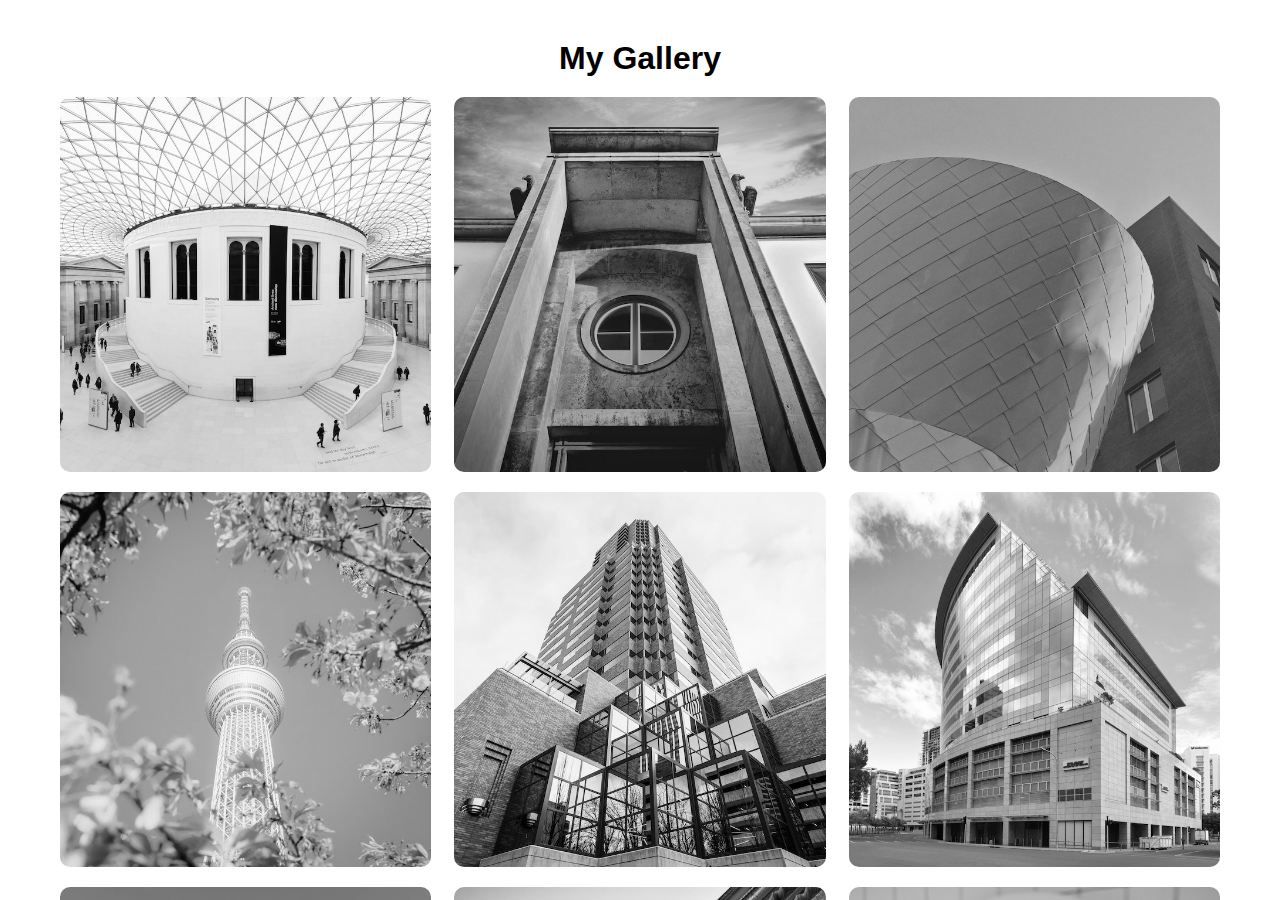
<file: Image Gallery/index.html>
<!DOCTYPE html>
<html lang="en">
  <head>
    <meta charset="UTF-8" />
    <meta http-equiv="X-UA-Compatible" content="IE=edge" />
    <meta name="viewport" content="width=device-width, initial-scale=1.0" />
    <title>Image Gallery</title>
    <link rel="stylesheet" href="style.css" />
  </head>
  <body>
    <div id="wrapper">
        <div class="container">
            <h3 class="heading">My Gallery  </h3>
            <div class="gallery">
                <figure class="card">
                    <img src="image1.jpg" alt="image1" class="image" />
                    <figcaption class="text">Image 1</figcaption>
                </figure>
                <figure class="card">
                    <img src="image2.jpeg" alt="image2" class="image" />
                    <figcaption class="text">Image 2</figcaption>
                </figure>
                <figure class="card"> 
                    <img src="image3.jpeg" alt="image3" class="image" />
                    <figcaption class="text">Image 3</figcaption>
                </figure>
                <figure class="card">
                    <img src="image4.jpeg" alt="image4" class="image" />
                    <figcaption class="text">Image 4</figcaption>
                </figure>
                <figure class="card">
                    <img src="image5.jpeg" alt="image5" class="image" />
                    <figcaption class="text">Image 5</figcaption>
                </figure>
                <figure class="card">
                    <img src="image6.jpeg" alt="image6" class="image" />
                    <figcaption class="text">Image 6</figcaption>
                </figure>
                <figure class="card">
                    <img src="image7.jpeg" alt="image7" class="image" />
                    <figcaption class="text">Image 7</figcaption>
                </figure>
                <figure class="card">
                    <img src="image8.jpeg" alt="image8" class="image" />
                    <figcaption class="text">Image 8</figcaption>
                </figure>
                <figure class="card">
                    <img src="image9.jpeg" alt="image9" class="image" />
                    <figcaption class="text">Image 9</figcaption>
                </figure>
            </div>
        </div>
  </body>
</html>
</file>
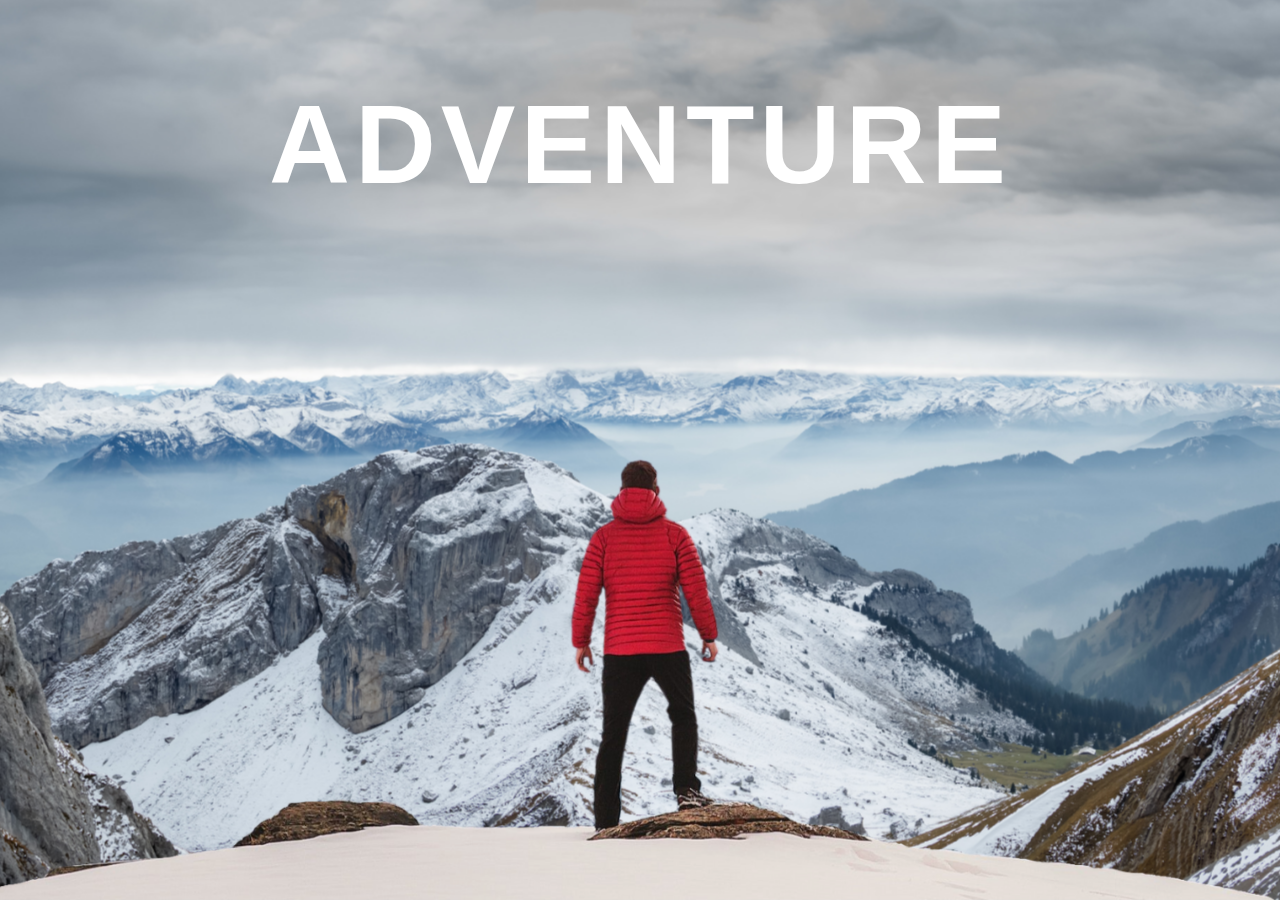
<file: Parallax Webpage/index.html>
<!DOCTYPE html>
<html lang="en">
<head>
    <meta charset="UTF-8">
    <meta http-equiv="X-UA-Compatible" content="IE=edge">
    <meta name="viewport" content="width=device-width, initial-scale=1.0">
    <title>Parallax</title>
    <link rel="stylesheet" href="style.css">
</head>
<body>
    <div class="wrapper">
        <div class="container">
            <img src="background.png" alt="image" class="background1">
            <img src="foreground.png" alt="image" class="foreground1">
            <h1 id="heading1">ADVENTURE</h1>
        </div>
        <section>
            <h2 class="heading">Adventure Time!</h2>
            <p class="text">
                Every emotion in life plays an important role and the one that is accompanied by adrenaline is certainly for the brave. Adventure sports have been a favorite method for all the adrenaline junkies to satisfy their cravings for more thrill.Adventure sports or extreme sports are activities undertaken through the medium of Land, Water and Air and perceived as involving a high degree of risk. These activities often involve speed, height, a high level of physical exertion and highly specialized. <br><br>Details of adventure sports popular in the world are: <br><br>
                (i) Land Based: Mountaineering, Trekking, Rock Climbing, Sport Climbing, Camping, Snow Skiing, Mountain Biking and Zipline.
                <br><br>
                (ii) Air Based: Paragliding, Powered Hang gliding, Parasailing, Sky Diving/Parachuting and Hot Air Ballooning.
                <br><br>
                (iii) Water Based: White Water: Rafting, Kayaking and Canoeing. Still water (Pond/Lakes): Canoeing, Water/Jet Skiing, Kayaking, Sailing and Rowing.
                <br><br>
                (iv) Sea/Oceans: Windsurfing, Sailing, Yachting, Scuba Diving and Deep Sea Diving.
            </p>
            <div class="bg bg1">
                <h3 class="centreHeading">BIKING</h3>
            </div>
            <p class="text">
                Mountain biking is a sport of riding bicycles off-road, often over rough terrain, usually using specially designed mountain bikes. Mountain bikes share similarities with other bikes but incorporate features designed to enhance durability and performance in rough terrain, such as air or coil-sprung shocks used as suspension, larger and wider wheels and tires, stronger frame materials, and mechanically or hydraulically actuated disc brakes. Mountain biking can generally be broken down into five distinct categories: cross country, trail riding, all mountain (also referred to as "Enduro"), downhill, and freeride. <br><br> This sport requires endurance, core strength and balance, bike handling skills, and self-reliance. Advanced riders pursue both steep technical descents and high incline climbs. In the case of freeride, downhill, and dirt jumping, aerial maneuvers are performed off both natural features and specially constructed jumps and ramps.
            </p>
            <div class="bg bg2">
                <h3 class="centreHeading">PARA GLIDING</h3>
            </div>
            <p class="text">
                Paragliding is the recreational and competitive adventure sport of flying paragliders: lightweight, free-flying, foot-launched glider aircraft with no rigid primary structure. The pilot sits in a harness or lies supine in a cocoon-like 'pod' suspended below a fabric wing. Wing shape is maintained by the suspension lines, the pressure of air entering vents in the front of the wing, and the aerodynamic forces of the air flowing over the outside. <br><br>Despite not using an engine, paraglider flights can last many hours and cover many hundreds of kilometres, though flights of one to five hours and covering some tens of kilometres are more the norm. By skillful exploitation of sources of lift, the pilot may gain height, often climbing to altitudes of a few thousand metres.
            </p>
            <div class="bg bg3">
                <h3 class="centreHeading">SURFING</h3>
            </div>
            <p class="text">
                Surfing is a surface water sport in which an individual, a surfer (or two in tandem surfing), uses a board to ride on the forward section, or face, of a moving wave of water, which usually carries the surfer towards the shore. Waves suitable for surfing are primarily found on ocean shores, but can also be found in standing waves in the open ocean, in lakes, in rivers in the form of a tidal bore, or in wave pools. <br><br> The term surfing refers to a person riding a wave using a board, regardless of the stance. There are several types of boards. The Moche of Peru would often surf on reed craft, while the native peoples of the Pacific surfed waves on alaia, paipo, and other such water craft. Ancient cultures often surfed on their belly and knees, while the modern-day definition of surfing most often refers to a surfer riding a wave standing on a surfboard; this is also referred to as stand-up surfing.
            </p>
        </section>
    </div>
</body>
</html>
</file>
<file: Image Gallery/style.css>
*{
    margin: 0;
    padding: 0;
    box-sizing: border-box;
}
#wrapper
{
    height: 100vh;
    width: 100vw;
    overflow-x: hidden;
    overflow-y: auto;
}
.container
{
    height: 100%;
    max-width: 1200px;  
    margin: 0 auto;
    padding: 20px;
} 
.gallery
{
    display: flex;
    flex-wrap: wrap;
    justify-content: space-between;
}
.card
{
    width: 32%;
    position: relative;
    overflow: hidden;
    margin-bottom: 20px;
    border-radius: 10px;
}
.card img
{
    width: 100%;
    height: 100%;
    filter: grayscale(100%);
    object-fit: cover;
    box-shadow: 0 0 20px #333;
}
.heading
{
    margin: 20px 0;
    margin-bottom: 20px;
    font-size: 2rem;
    font-family: Verdana, Geneva, Tahoma, sans-serif;
    text-align: center;
}
.card:hover
{
    transform: scale(1.05);
    transition: 0.3s ease-out; 
    filter: drop-shadow(0px 0px 10px #333);
}
.image:hover
{
    filter: none;
}
.card figcaption
{
    position: absolute;
    bottom: 0;
    left: 0;
    padding-left: 20px;
    padding-bottom: 20px;   
    font-family: Verdana, Geneva, Tahoma, sans-serif;
    color: white;
    opacity: 0;
    width: 100%;
    transition: 0.3s ease-out;
    background: linear-gradient(0deg, rgba(0,0,0,0.5) 0% ,rgba(255,255,255,0)100%);
}
.card:hover figcaption
{
    opacity: 1;
    transform: scale(1.05);
}
</file>
<file: Parallax Webpage/style.css>
*{
    margin: 0;
    padding: 0;
    box-sizing: border-box;
}
.wrapper
{
    overflow-x: hidden;
    overflow-y:auto;
    height: 100vh;
    perspective: 10px;
}
.container
{
    position: relative;
    height: 100%;   
    display: flex;
    flex-wrap: wrap;
    justify-content:center;
    align-items: center;
    transform-style: preserve-3d;
    z-index: -1;
}
.background1 , .foreground1
{
    position: absolute;
    height: 100%;
    width: 100%;
    object-fit: cover;
    z-index: -1 ;
}
.background1
{
    transform: translateZ(-40px) scale(5.05);
}
.foreground1
{
    transform: translateZ(-20px) scale(3);
}
h1
{
    position: absolute;
    color: white;
    top: 5rem;
    letter-spacing: 5px;
    text-shadow:rgba(0, 0, 0,0.5);
    font-size: 7rem;
    font-family:'Lucida Sans Unicode', 'Lucida Grande', 'Lucida Sans', Arial, sans-serif;
}
section
{
    background-color: rgb(45,45,45);
    color: white;
    display: flex;
    flex-wrap: wrap;
}
.bg1
{
    background-image: url(sport-1.jpg);
}
.bg2
{
    background-image: url(sport-2.jpg);
}
.bg3
{
    background-image: url(sport-3.jpg);
}
.heading
{
    font-size: 3rem;
    padding-top: 2rem;
    padding-left:10rem;
}
.text
{
    font-size: 1.4rem;
    padding-left: 10rem;
    padding-right: 10rem;
    margin: 4rem 0;
    font-family:'Trebuchet MS', 'Lucida Sans Unicode', 'Lucida Grande', 'Lucida Sans', Arial, sans-serif;
}
h3
{
    padding-left: 5rem;
}
.bg
{
    position: relative;
    height: 500px;
    width: 100%;
    background-attachment: fixed;
    background-size: cover;
    background-position: center;
}
.centreHeading
{
    position: absolute;
    color: black;
    background-color: white ;
    transform: translateX(-40%) translateY(-40%);
    top: 40%;
    left: 40%;
    padding: 1rem;
    font-size: 2rem;
    letter-spacing: 0.1rem;
    border-radius: 25px;
    font-weight: 600    ;
}
</file>
